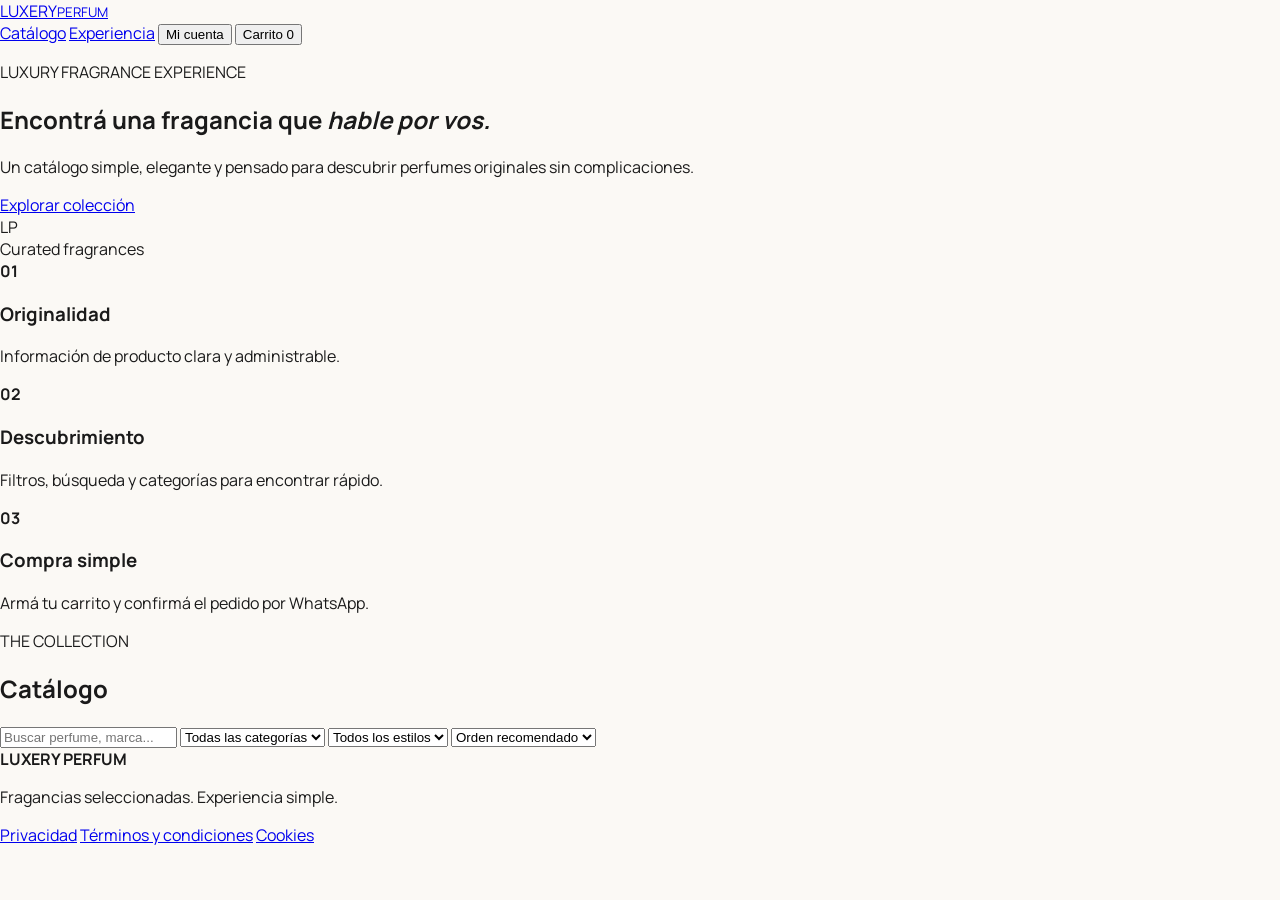
<file: index.html>
<!DOCTYPE html>
<html lang="es">
<head>
  <meta charset="UTF-8">
  <meta name="viewport" content="width=device-width, initial-scale=1.0">
  <meta name="description" content="Luxery Perfum — catálogo de fragancias originales.">
  <title>Luxery Perfum | Fragancias</title>
  <link rel="preconnect" href="https://fonts.googleapis.com">
  <link rel="preconnect" href="https://fonts.gstatic.com" crossorigin>
  <link href="https://fonts.googleapis.com/css2?family=Cormorant+Garamond:wght@500;600;700&family=Inter:wght@400;500;600;700&display=swap" rel="stylesheet">
  <link rel="stylesheet" href="css/styles.css">
</head>
<body>
  <header class="site-header">
    <a class="brand" href="#"><span>LUXERY</span><small>PERFUM</small></a>
    <nav>
      <a href="#catalogo">Catálogo</a>
      <a href="#beneficios">Experiencia</a>
      <button id="loginBtn" class="ghost-btn">Mi cuenta</button>
      <button id="cartBtn" class="cart-btn">Carrito <span id="cartCount">0</span></button>
    </nav>
  </header>

  <main>
    <section class="hero">
      <div class="hero-copy">
        <p class="eyebrow">LUXURY FRAGRANCE EXPERIENCE</p>
        <h1>Encontrá una fragancia que <em>hable por vos.</em></h1>
        <p class="hero-text">Un catálogo simple, elegante y pensado para descubrir perfumes originales sin complicaciones.</p>
        <a href="#catalogo" class="primary-btn">Explorar colección</a>
      </div>
      <div class="hero-card">
        <div class="hero-bottle">LP</div>
        <span>Curated fragrances</span>
      </div>
    </section>

    <section id="beneficios" class="benefits">
      <article><b>01</b><h3>Originalidad</h3><p>Información de producto clara y administrable.</p></article>
      <article><b>02</b><h3>Descubrimiento</h3><p>Filtros, búsqueda y categorías para encontrar rápido.</p></article>
      <article><b>03</b><h3>Compra simple</h3><p>Armá tu carrito y confirmá el pedido por WhatsApp.</p></article>
    </section>

    <section id="catalogo" class="catalog-section">
      <div class="section-heading">
        <div>
          <p class="eyebrow">THE COLLECTION</p>
          <h2>Catálogo</h2>
        </div>
        <span id="resultCount"></span>
      </div>

      <div class="toolbar">
        <input id="searchInput" type="search" placeholder="Buscar perfume, marca..." aria-label="Buscar">
        <select id="categoryFilter">
          <option value="all">Todas las categorías</option>
          <option value="mujer">Mujer</option>
          <option value="hombre">Hombre</option>
        </select>
        <select id="subFilter">
          <option value="all">Todos los estilos</option>
          <option value="diseñador">Diseñador</option>
          <option value="arabes_nicho">Árabes & Nicho</option>
          <option value="mini talla">Mini / Travel</option>
        </select>
        <select id="sortFilter">
          <option value="featured">Orden recomendado</option>
          <option value="priceAsc">Precio menor</option>
          <option value="priceDesc">Precio mayor</option>
          <option value="name">Nombre A-Z</option>
        </select>
      </div>

      <div id="productGrid" class="product-grid"></div>
    </section>
  </main>

  <footer>
    <div><strong>LUXERY PERFUM</strong><p>Fragancias seleccionadas. Experiencia simple.</p></div>
    <div class="footer-links">
      <a href="legal/privacidad.html">Privacidad</a>
      <a href="legal/terminos.html">Términos y condiciones</a>
      <a href="legal/cookies.html">Cookies</a>
    </div>
  </footer>

  <div id="modalRoot"></div>
  <script src="js/app.js"></script>
</body>
</html>
</file>
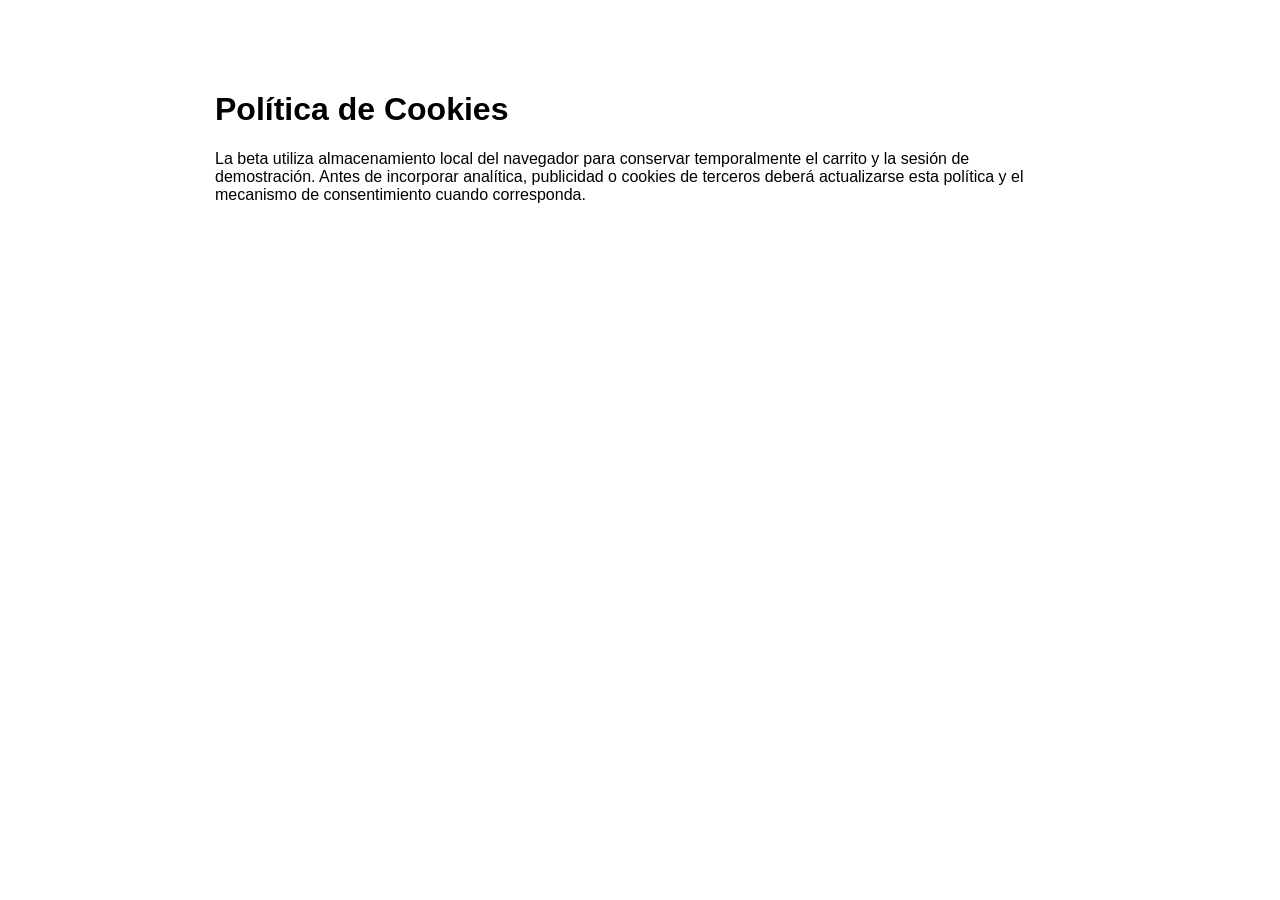
<file: legal/cookies.html>
<!doctype html><html lang="es"><meta charset="utf-8"><title>Cookies | Luxery Perfum</title><body style="font-family:Arial;max-width:850px;margin:50px auto;padding:20px"><h1>Política de Cookies</h1><p>La beta utiliza almacenamiento local del navegador para conservar temporalmente el carrito y la sesión de demostración. Antes de incorporar analítica, publicidad o cookies de terceros deberá actualizarse esta política y el mecanismo de consentimiento cuando corresponda.</p></body></html>
</file>
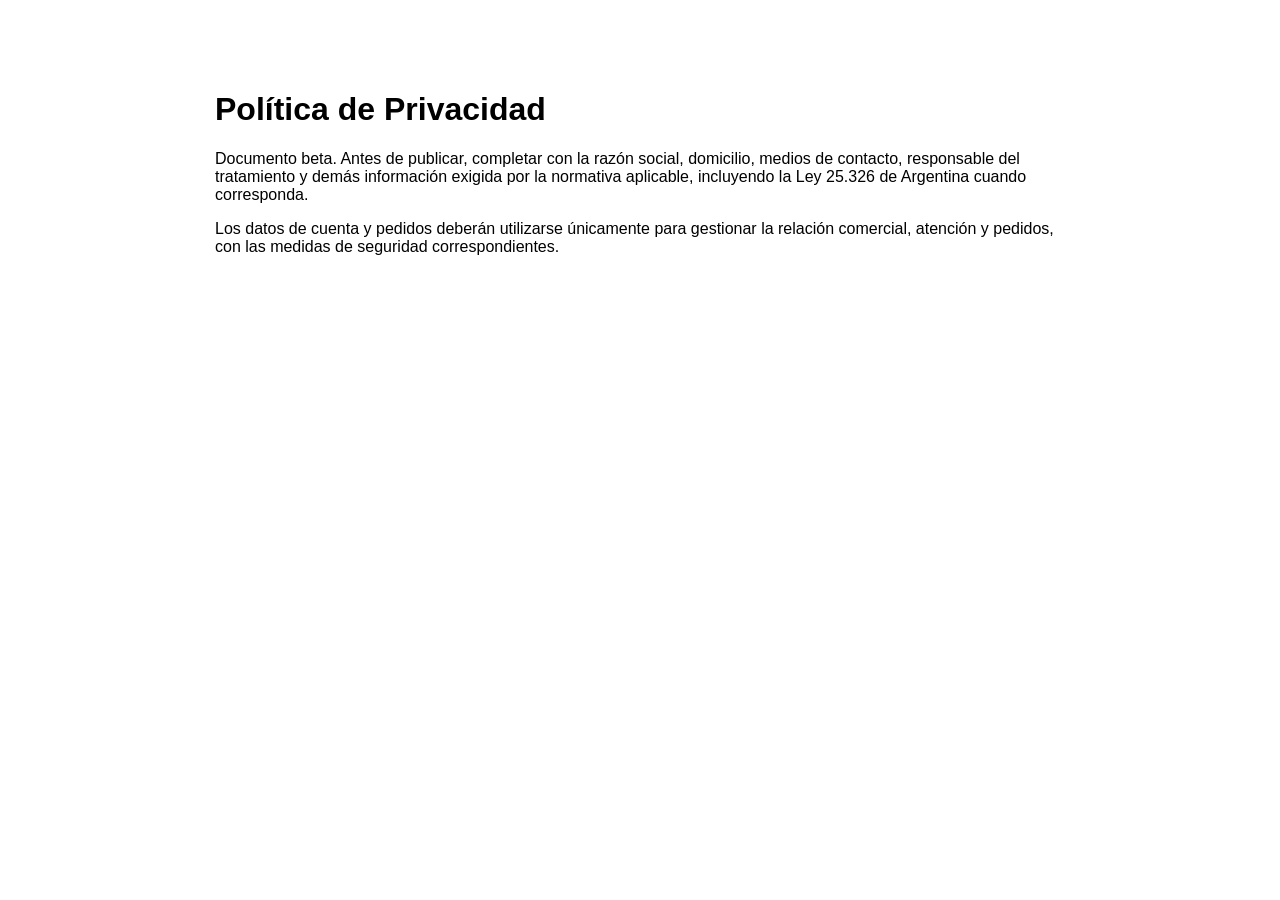
<file: legal/privacidad.html>
<!doctype html><html lang="es"><meta charset="utf-8"><title>Privacidad | Luxery Perfum</title><body style="font-family:Arial;max-width:850px;margin:50px auto;padding:20px"><h1>Política de Privacidad</h1><p>Documento beta. Antes de publicar, completar con la razón social, domicilio, medios de contacto, responsable del tratamiento y demás información exigida por la normativa aplicable, incluyendo la Ley 25.326 de Argentina cuando corresponda.</p><p>Los datos de cuenta y pedidos deberán utilizarse únicamente para gestionar la relación comercial, atención y pedidos, con las medidas de seguridad correspondientes.</p></body></html>
</file>
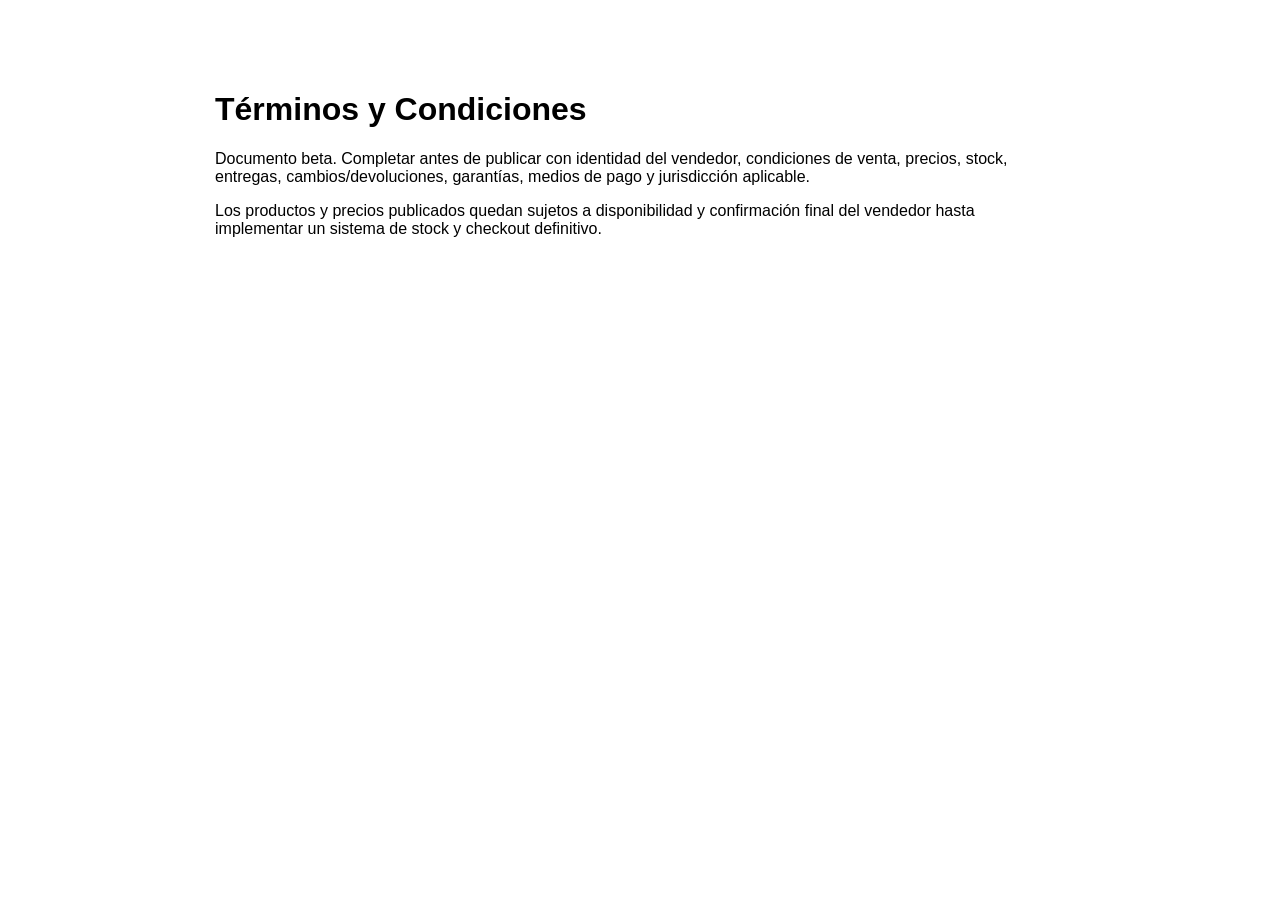
<file: legal/terminos.html>
<!doctype html><html lang="es"><meta charset="utf-8"><title>Términos | Luxery Perfum</title><body style="font-family:Arial;max-width:850px;margin:50px auto;padding:20px"><h1>Términos y Condiciones</h1><p>Documento beta. Completar antes de publicar con identidad del vendedor, condiciones de venta, precios, stock, entregas, cambios/devoluciones, garantías, medios de pago y jurisdicción aplicable.</p><p>Los productos y precios publicados quedan sujetos a disponibilidad y confirmación final del vendedor hasta implementar un sistema de stock y checkout definitivo.</p></body></html>
</file>
<file: css/styles.css>
@import url('https://fonts.googleapis.com/css2?family=Bodoni+Moda:ital,opsz,wght@0,6..96,400..700;1,6..96,400..700&family=Manrope:wght@300;400;500;600;700&display=swap');

:root {
  --bg-main: #FBF9F5;
  --bg-card: #FFFFFF;
  --text-primary: #1A1A1A;
  --text-secondary: #4A4A4A;
  --accent-champagne: #D4C5A9;
  --accent-burgundy: #3B1E2B;
  --border-light: #E5E0D8;
}

body {
  background-color: var(--bg-main);
  color: var(--text-primary);
  font-family: 'Manrope', sans-serif;
  margin: 0;
  padding: 0;
}

.font-serif-luxury {
  font-family: 'Bodoni Moda', serif;
}

.font-sans-luxury {
  font-family: 'Manrope', sans-serif;
}

/* Tarjeta de Producto Boutique */
.product-card {
  background-color: var(--bg-card);
  border: 1px solid var(--border-light);
  transition: all 0.3s ease;
}

.product-card:hover {
  transform: translateY(-4px);
  box-shadow: 0 10px 25px -5px rgba(0, 0, 0, 0.05);
  border-color: var(--accent-champagne);
}

/* Placeholder SVG cuando image es "" */
.placeholder-image {
  background-color: #F4F0EA;
  display: flex;
  align-items: center;
  justify-content: center;
  aspect-ratio: 1 / 1;
}
</file>
